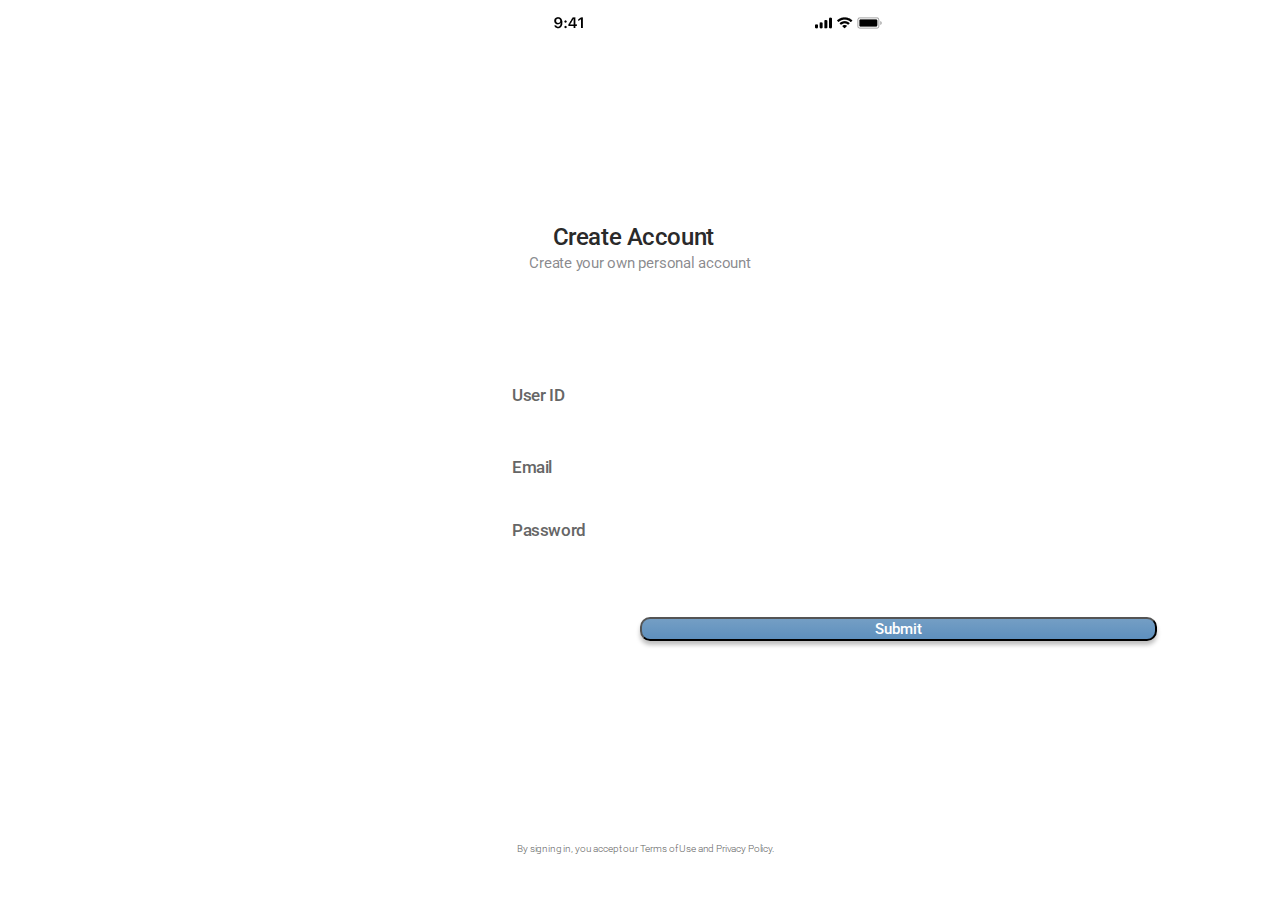
<file: page1.html>
<!DOCTYPE html>
<html>
    <head>
        <title>Balance</title>
        <link rel="stylesheet" href="CSS/style.css">
        <link rel="preconnect" href="https://fonts.gstatic.com">
        <link href="https://fonts.googleapis.com/css2?family=Roboto:wght@100&display=swap" rel="stylesheet">
    </head>
    <body>
        <div>
            <img class="bar" src="Images/Light.png">
        </div>
        <div class="account">
            <h2>Create Account</h2>
            <p class="accInfo">Create your own personal account</p>
        </div>
        <div class="userId">
            <p>User ID</p>
        </div>
        <div class="email">
            <p>Email</p>
        </div>
        <div class="password">
            <p>Password</p>
        </div>
        <div class="submit">
            <button>Submit</button>
        </div>
        <footer>
            <p>By signing in, you accept our Terms of Use and Privacy Policy.</p>
        </footer>
    </body>
</html>
</file>
<file: CSS/style.css>
.homepage {
    background-color: #749ec4;
}

h1  {
    font-family: 'Roboto', sans-serif;
    font-style: normal;
    font-weight: 800;
    font-size: 30px;
    line-height: 20px;
    text-align: center;
    letter-spacing: -0.24px;
    color: #ffffff;
}

.splash {
    display: flex;
    align-items: center;
    justify-content: center;
    height: 25em;
    position: relative;
}

.splash h1 {
    margin: 0;
    position: relative;
    top: 50%;
    transform: translate(0, -50%);

}

.bar {
    position: absolute;
    left: 40.67%;
    right: 27.73%;
    top: 0%;
    bottom: 94.58%;
    display: flex;
    justify-content: center;
}

h2 {
    position: absolute;
    left: 26.67%;
    right: 27.73%;
    top: 22.91%;
    bottom: 74.38%;

    font-family: 'Roboto', sans-serif;
    font-style: normal;
    font-weight: 500;
    font-size: 24px;
    line-height: 22px;
    text-align: center;
    letter-spacing: -0.408px;

    color: #2A2A2A;
}

.accInfo {
    position: absolute;
    left: 5.33%;
    right: 5.33%;
    top: 26.48%;
    bottom: 70.44%;

    font-family: 'Roboto', sans-serif;
    font-style: normal;
    font-weight: normal;
    font-size: 15px;
    line-height: 20px;

    text-align: center;
    letter-spacing: -0.24px;

    color: rgba(60, 60, 67, 0.6);
}

.userId {
    position: absolute;
    left: 40%;
    right: 0%;
    top: 40.79%;
    bottom: 63.79%;

    font-family: 'Roboto', sans-serif;
    font-style: normal;
    font-weight: 500;
    font-size: 17px;
    line-height: 22px;

    letter-spacing: -0.408px;

    color: #666666;
}

.email {
    position: absolute;
    height: 22px;
    left: 40%;
    right: -19.44%;
    top: calc(50% - 22px/2);

    font-family: 'Roboto', sans-serif;
    font-style: normal;
    font-weight: 500;
    font-size: 17px;
    line-height: 22px;

    letter-spacing: -0.408px;

    color: #666666;
}

.password {
    position: absolute;
    height: 22px;
    left: 40%;
    right: -113.89%;
    top: calc(55.79%);

    font-family: 'Roboto', sans-serif;
    font-style: normal;
    font-weight: 500;
    font-size: 17px;
    line-height: 22px;
/* identical to box height, or 129% */

    letter-spacing: -0.408px;

    color: #666666;
}

button {
    position: absolute;
    left: 50%;
    right: 9.6%;
    top: 68.5%;
   

    background: linear-gradient(180deg, #749EC4 0%, #5E90BE 100%);
    box-shadow: 0px 4px 4px rgba(0, 0, 0, 0.25);
    border-radius: 10px;

    font-family: 'Roboto', sans-serif;
    font-style: normal;
    font-weight: 500;
    font-size: 15px;
    color: #ffffff;
}

footer {
    position: absolute;
    left: 40.4%;
    right: 14.67%;
    top: 93.47%;
    bottom: 4.8%;

    font-family: 'Roboto', sans-serif;
    font-style: normal;
    font-weight: 300;
    font-size: 10px;
    line-height: 14px;
/* identical to box height */

    display: flex;
    align-items: center;
    text-align: center;
    letter-spacing: -0.015em;

    color: #666666;
}
</file>
